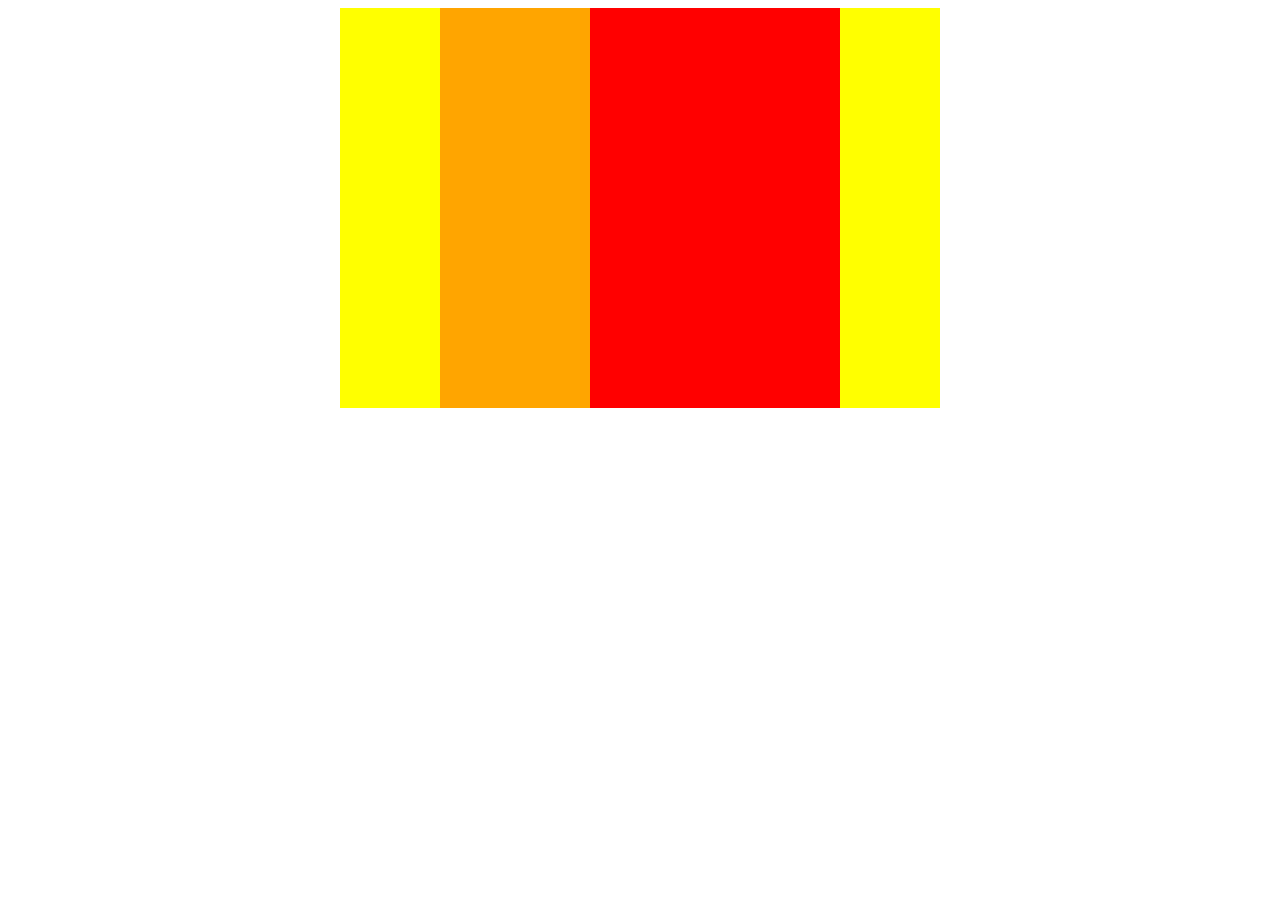
<file: 1-3boxes/index.html>
<!DOCTYPE html>
<html lang="ja">
  <head>
    <meta charset="UTF-8" />
    <link rel="stylesheet" href="style.css" />
    <title>boxes</title>
  </head>

 <body>
   <div class="boxes">
     <div class="box1"></div>
     <div class="box2"></div>
   </div>




 </body>
</html>
</file>
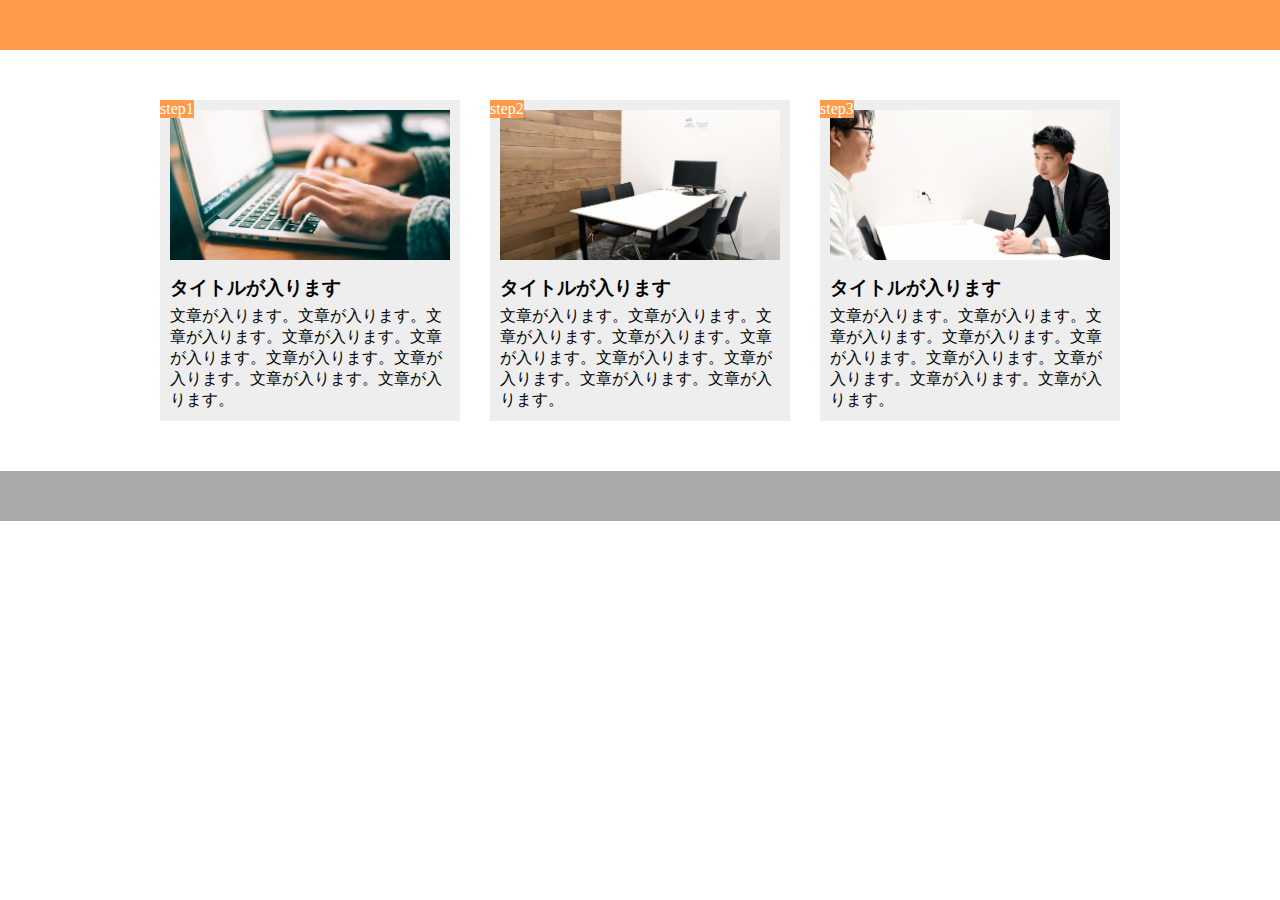
<file: 1-10課題/1-10.html>
<!DOCTYPE html>
<html lang="ja">
  <head>
    <meta charset="UTF-8">
    <meta name="viewport" content="width=device-width, initial-scale=1.0">
    <title>1-10演習問題</title>
    <link rel="stylesheet" href="1-10.css">
  </head>

  <body>
    <header></header>
    <main>
      <div class="box">
        <div class="box-img1"></div>
        <span class="step-num">step1</span>
        <h3 class="box-title">タイトルが入ります</h3>
        <p class="box-text">文章が入ります。文章が入ります。文章が入ります。文章が入ります。文章が入ります。文章が入ります。文章が入ります。文章が入ります。文章が入ります。</p>
      </div>

      <div class="box">
        <div class="box-img2"></div>
        <span class="step-num">step2</span>
        <h3 class="box-title">タイトルが入ります</h3>
        <p class="box-text">文章が入ります。文章が入ります。文章が入ります。文章が入ります。文章が入ります。文章が入ります。文章が入ります。文章が入ります。文章が入ります。</p>
      </div>

      <div class="box">
        <div class="box-img3"></div>
        <span class="step-num">step3</span>
        <h3 class="box-title">タイトルが入ります</h3>
        <p class="box-text">文章が入ります。文章が入ります。文章が入ります。文章が入ります。文章が入ります。文章が入ります。文章が入ります。文章が入ります。文章が入ります。</p>
      </div>
    </main>
    <footer></footer>
  </body>
</html>
</file>
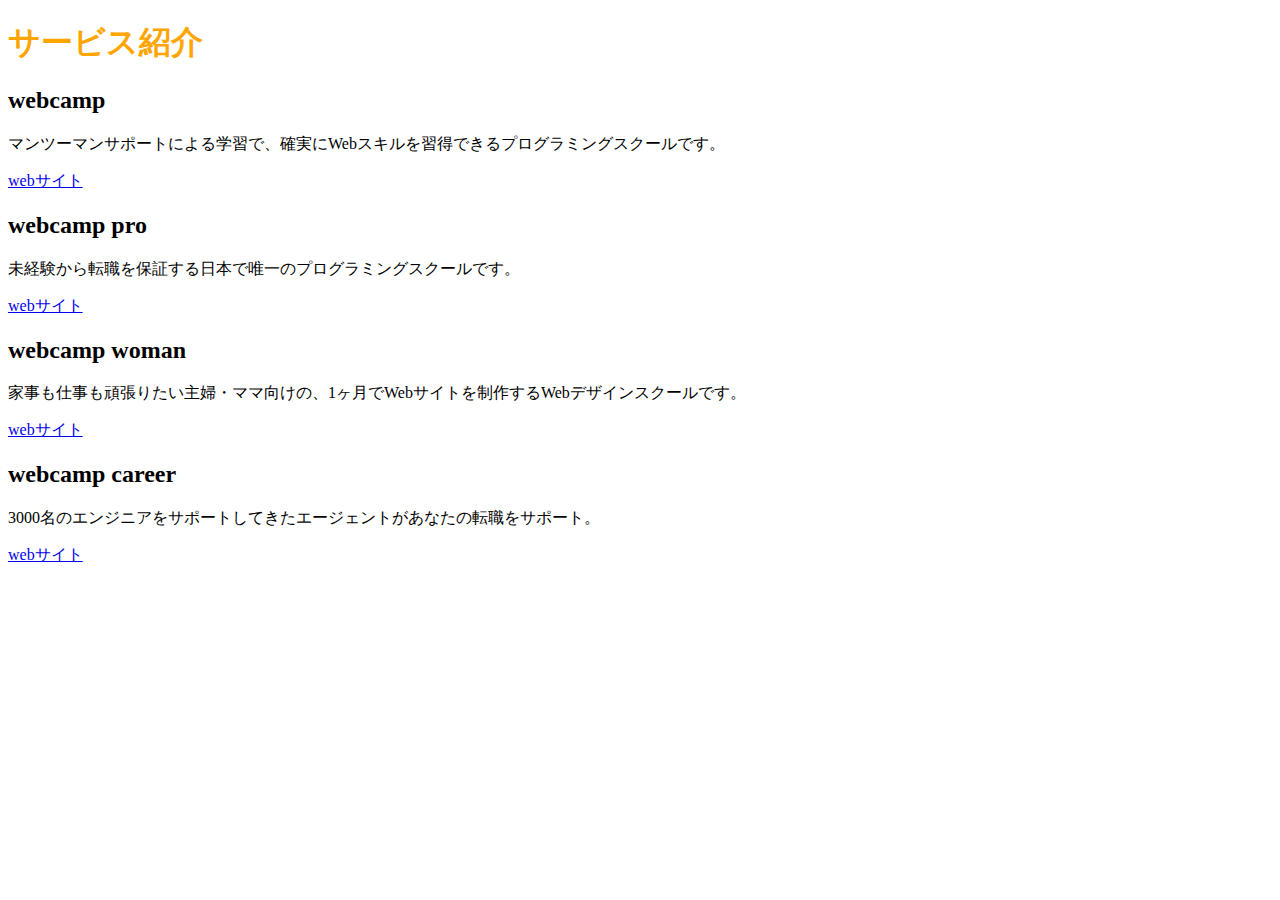
<file: 1-2演習問題/1-2.html>
<!DOCTYPE html>
<html lang="ja">
  <head>
    <meta charset="UTF-8">
    <title>1-2演習問題</title>
    <link rel="stylesheet" href="1-2.css">
  </head>

  <body>
    <h1>サービス紹介</h1>

    <h2>webcamp</h2>
    <p>マンツーマンサポートによる学習で、確実にWebスキルを習得できるプログラミングスクールです。</p>
    <a href="https://web-camp.io/">webサイト</a>

    <h2>webcamp pro</h2>
    <p>未経験から転職を保証する日本で唯一のプログラミングスクールです。</p>
    <a href="https://web-camp.io/pro/">webサイト</a>

    <h2>webcamp woman</h2>
    <p>家事も仕事も頑張りたい主婦・ママ向けの、1ヶ月でWebサイトを制作するWebデザインスクールです。</p>
    <a href="https://web-camp.io/skills/">webサイト</a>

    <h2>webcamp career</h2>
    <p>3000名のエンジニアをサポートしてきたエージェントがあなたの転職をサポート。</p>
    <a href="https://web-camp.io/commit/">webサイト</a>

  </body>
</html>
</file>
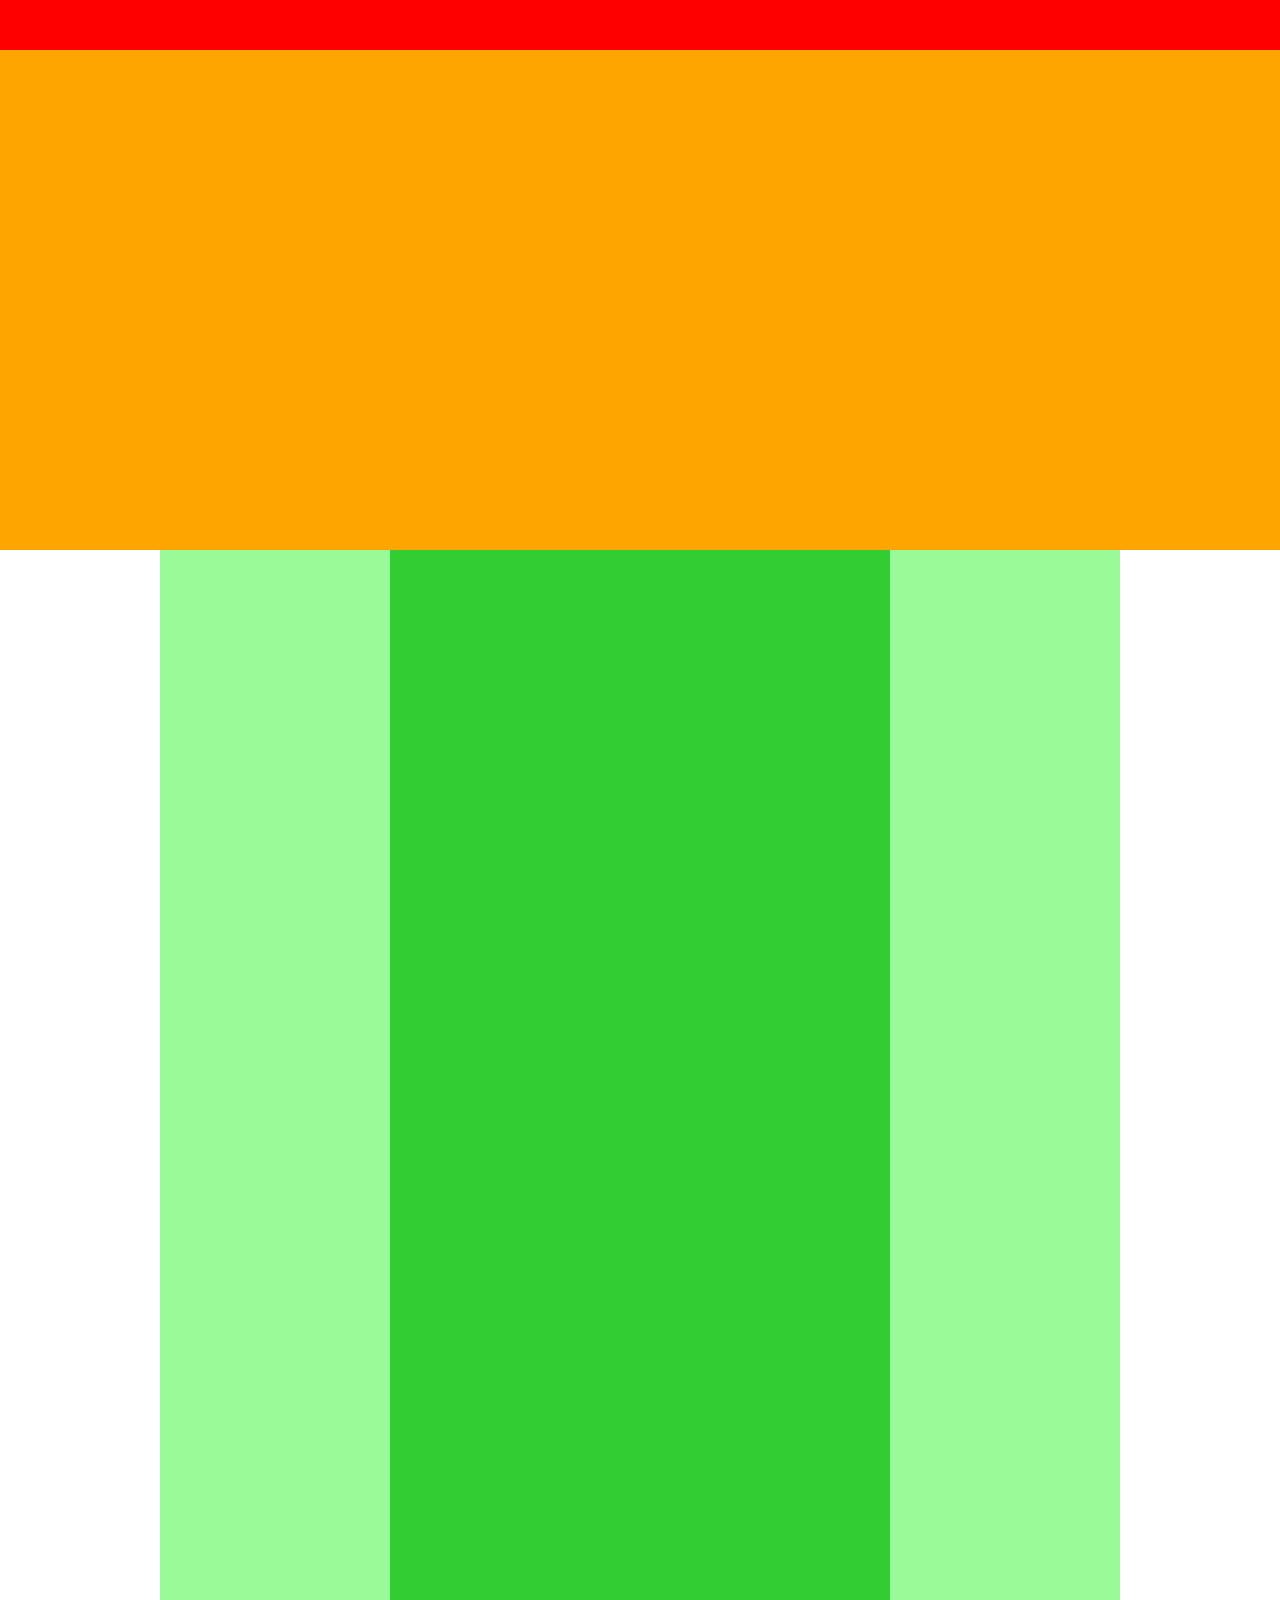
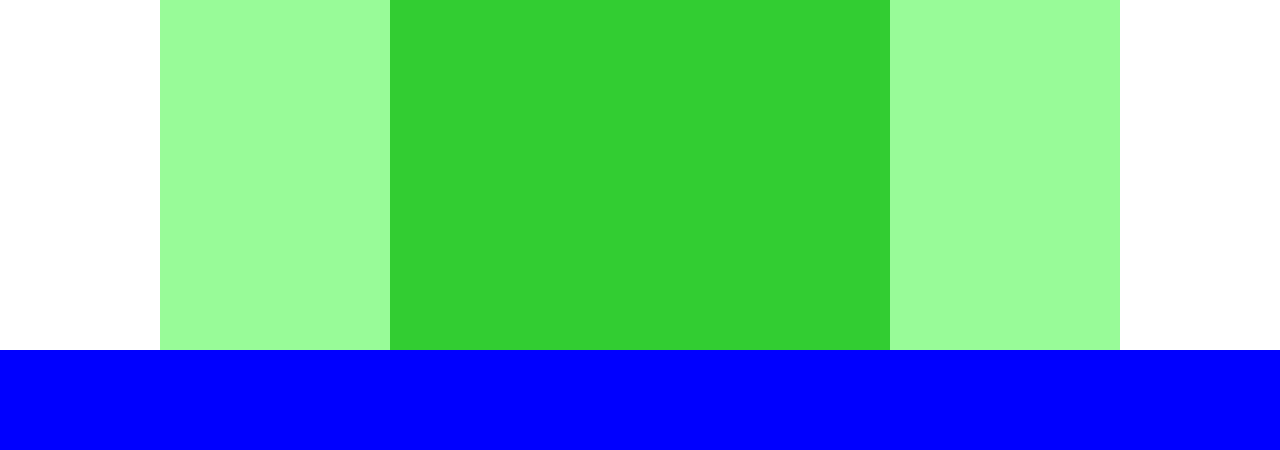
<file: 1-4演習問題/1-4.html>
<!DOCTYPE html>
<html lang="ja">
  <head>
    <meta charset="UTF-8" />
    <link rel="stylesheet" href="1-4.css" />
    <title>1-4演習問題</title>
  </head>

  <body>
    <div class="header"></div>
    <div class="main-visual"></div>
    <div class="main">
      <div class="main-left"></div>
      <div class="main-part"></div>
      <div class="main-right"></div>
    </div>
    <div class="footer"></div>
  </body>

</html>
</file>
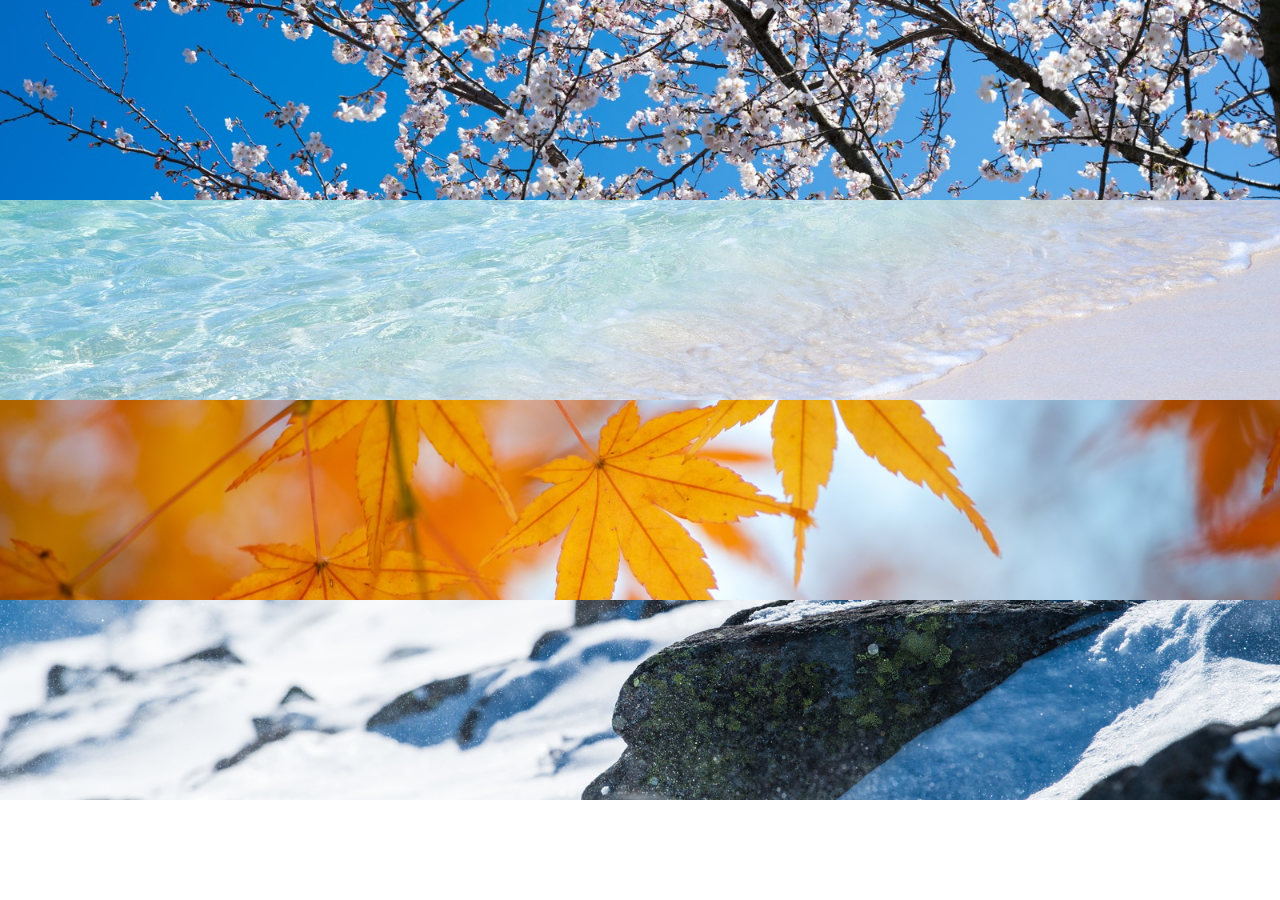
<file: 1-6演習問題/1-6.html>
<!DOCTYPE html>
<html lang="ja">
  <head>
    <meta charset="UTF-8">
    <link rel="stylesheet" href="1-6.css">
    <title>1-6演習問題</title>
  </head>

  <body>
    <div class="box1"></div>
    <div class="box2"></div>
    <div class="box3"></div>
    <div class="box4"></div>
  </body>
</html>
</file>
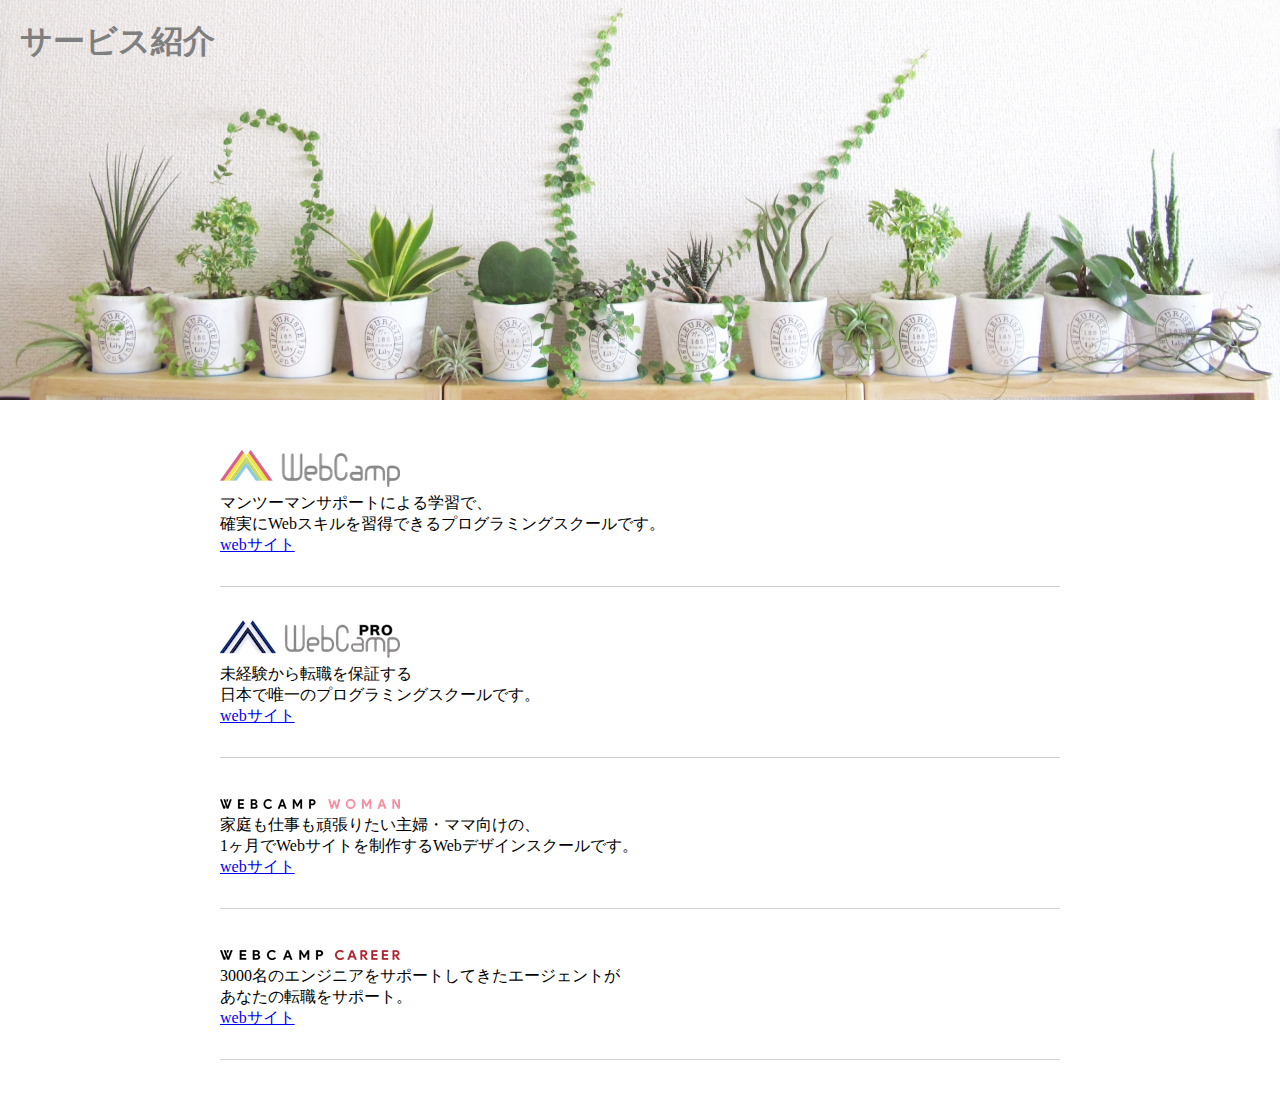
<file: 1-7演習問題/1-7.html>
<!DOCTYPE html>
<html lang="ja">
  <head>
    <meta charset="UTF-8">
    <link rel="stylesheet" href="1-7.css">
    <title>1-7演習問題</title>
  </head>

  <body>
    <section class="main-visual">
      <h1 class="heading">サービス紹介</h1>
    </section>
    <main>
      <section class="category1">
        <h2>
          <img src="img/wc-logo.png" alt="ロゴ">
        </h2>
        <p>
          マンツーマンサポートによる学習で、<br>
          確実にWebスキルを習得できるプログラミングスクールです。</p>
        <a href="https://web-camp.io/">webサイト</a>
      </section>

      <section class="category2">
        <h2>
          <img src="img/wcp-logo.png" alt="ロゴ">
        </h2>
        <p>
          未経験から転職を保証する<br>
          日本で唯一のプログラミングスクールです。</p>
        <a href="https://web-camp.io/commit/">webサイト</a>
      </section>

      <section class="category3">
        <h2>
          <img src="img/wcw-logo.png" alt="ロゴ">
        </h2>
        <p>
          家庭も仕事も頑張りたい主婦・ママ向けの、<br>
          1ヶ月でWebサイトを制作するWebデザインスクールです。</p>
        <a href="https://web-camp.io/skills/">webサイト</a>
      </section>

      <section class="category4">
        <h2>
          <img src="img/wcc-logo.png" alt="ロゴ">
        </h2>
        <p>
          3000名のエンジニアをサポートしてきたエージェントが<br>あなたの転職をサポート。</p>
          <a href="https://web-camp.io/pro/">webサイト</a>
      </section>
    </main>
  </body>
</html>
</file>
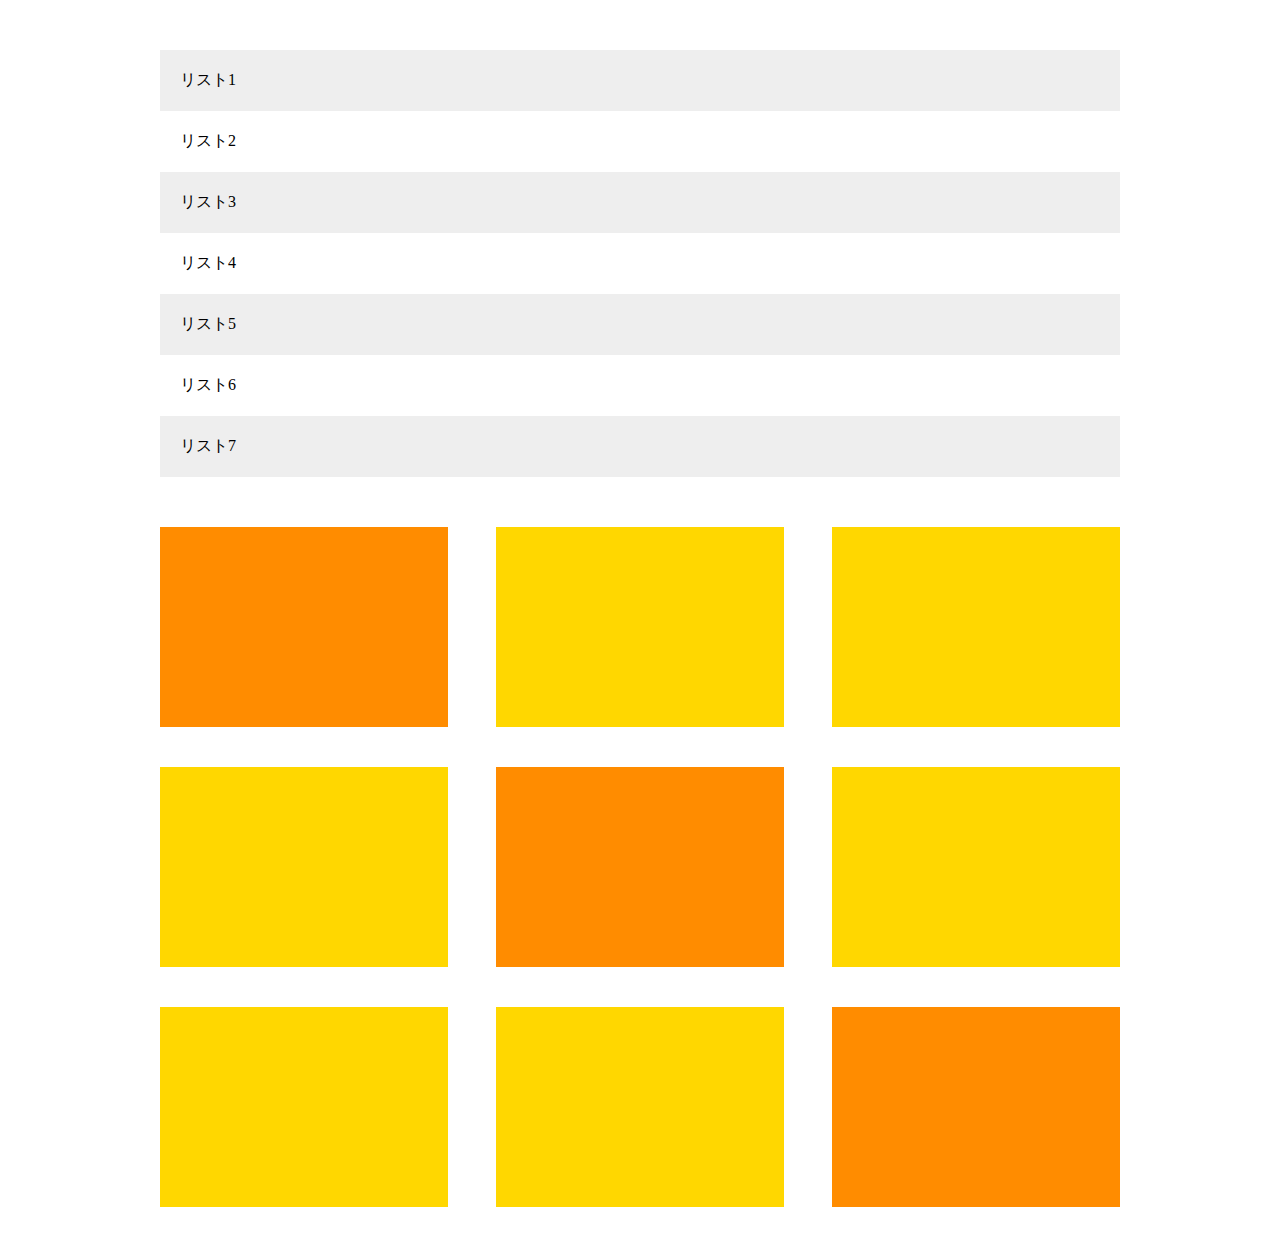
<file: 1-8演習問題/1-8.html>
<!DOCTYPE html>
<html lang="ja">
  <head>
    <meta charset="UTF-8" />
    <title>8章演習</title>
    <link rel="stylesheet" href="1-8.css" />
  </head>

  <body>
    <main>
      <ul class="main-list">
        <li class="list">リスト1</li>
        <li class="list">リスト2</li>
        <li class="list">リスト3</li>
        <li class="list">リスト4</li>
        <li class="list">リスト5</li>
        <li class="list">リスト6</li>
        <li class="list">リスト7</li>
      </ul>

      <div class="box-item">
        <div class="box"></div>
        <div class="box"></div>
        <div class="box"></div>
        <div class="box"></div>
        <div class="box"></div>
        <div class="box"></div>
        <div class="box"></div>
        <div class="box"></div>
        <div class="box"></div>
      </div>
    </main>
  </body>
</html>
</file>
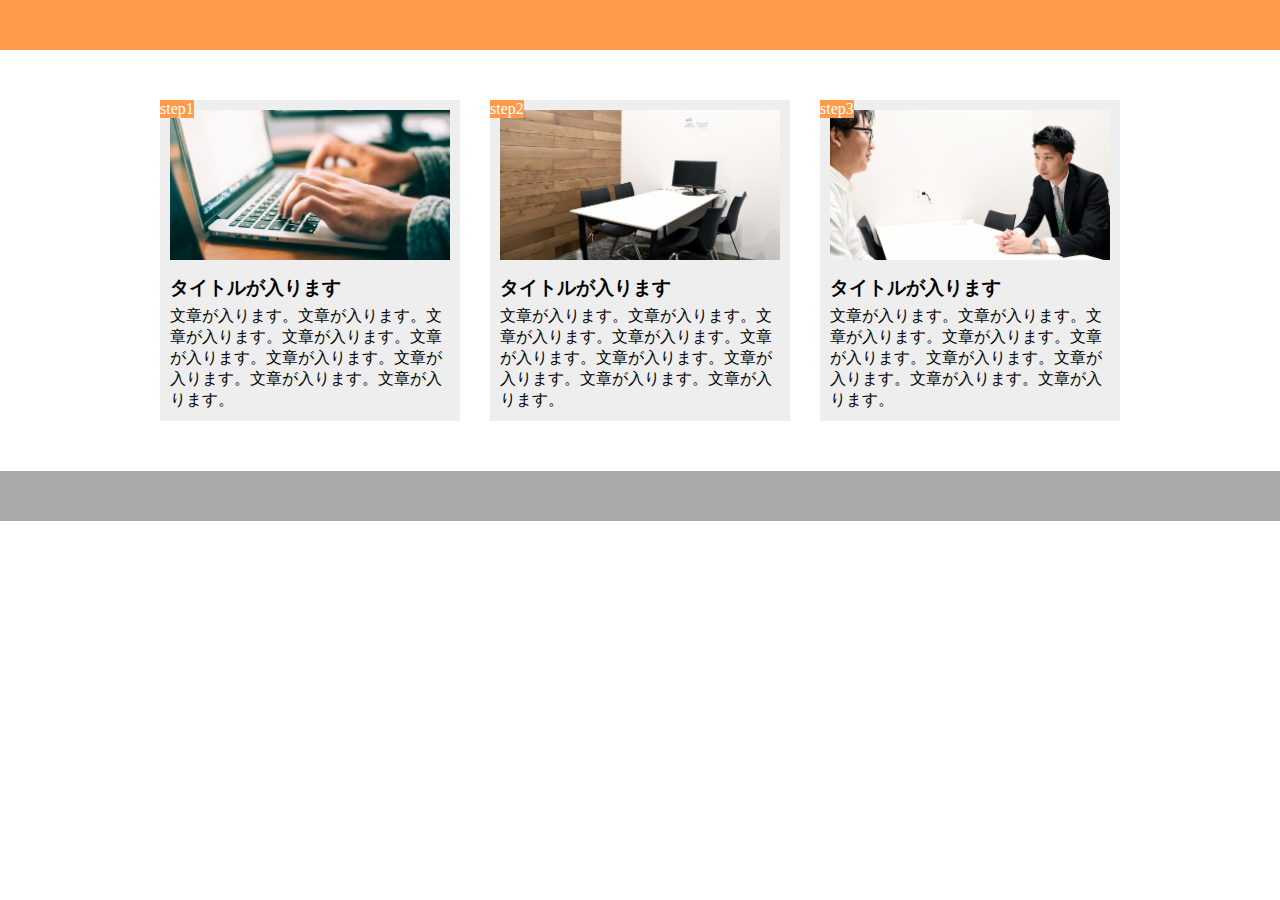
<file: 1-9演習問題/1-9.html>
<!DOCTYPE html>
<html lang="ja">
  <head>
    <meta charset="UTF-8">
    <title>1-9演習問題</title>
    <link rel="stylesheet" href="1-9.css">
  </head>

  <body>
    <header></header>
    <main>
      <div class="box">
        <div class="box-img1"></div>
        <span class="step-num">step1</span>
        <h3 class="box-title">タイトルが入ります</h3>
        <p class="box-text">文章が入ります。文章が入ります。文章が入ります。文章が入ります。文章が入ります。文章が入ります。文章が入ります。文章が入ります。文章が入ります。</p>
      </div>

      <div class="box">
        <div class="box-img2"></div>
        <span class="step-num">step2</span>
        <h3 class="box-title">タイトルが入ります</h3>
        <p class="box-text">文章が入ります。文章が入ります。文章が入ります。文章が入ります。文章が入ります。文章が入ります。文章が入ります。文章が入ります。文章が入ります。</p>
      </div>

      <div class="box">
        <div class="box-img3"></div>
        <span class="step-num">step3</span>
        <h3 class="box-title">タイトルが入ります</h3>
        <p class="box-text">文章が入ります。文章が入ります。文章が入ります。文章が入ります。文章が入ります。文章が入ります。文章が入ります。文章が入ります。文章が入ります。</p>
      </div>
    </main>
    <footer></footer>
  </body>
</html>
</file>
<file: 1-3boxes/style.css>
.boxes{
  display: flex;
  justify-content: center;
  margin: 0 auto;
  width: 600px;
  background-color: yellow;
}

.box1{
  width: 150px;
  height: 400px;
  background-color: orange;
}

.box2{
  width: 250px;
  height: 400px;
  background-color: red;
}
</file>
<file: 1-10課題/1-10.css>
*{
  padding: 0;
  margin: 0;
  box-sizing: border-box;
}

header{
  height: 50px;
  background-color: #ff9a4b;
}

main{
  width: 960px;
  margin: 50px auto;
  display: flex;
}

.box{
  width: 300px;
  margin-right: 30px;
  padding: 10px;
  background-color: #eee;
  position: relative;
}

.box:last-child{
  margin-right: 0;
}

.box-img1{
  background-image: url(./img/flow01.png);
  height: 150px;
  background-position: bottom;
  background-size: cover;
}

.box-img2{
  background-image: url(./img/flow02.png);
  height: 150px;
  background-position: bottom;
  background-size: cover;
}

.box-img3{
  background-image: url(./img/flow03.png);
  height: 150px;
  background-position: bottom;
  background-size: cover;
}

.step-num{
  position: absolute;
  top: 0;
  left: 0;
  background-color: #ff9a4b;
  color: #fff;
}

.box-title{
  margin: 15px 0 5px;
}

footer{
  height: 50px;
  background-color: #aaaaaa;
}

@media screen and (max-width: 768px){
  header{
    width: 100%;
  }

  main{
    width: 100%;
    display: block;
  }

  .box{
    width: 90%;
    margin-right: 3%;
    margin-left: 3%;
    margin-bottom: 20px;
  }

  .box:last-child{
    margin-bottom: 0;
  }

  footer{
    width: 100%;
  }
}

@media screen and (max-width: 425px){
  header{
    width: 100%;
  }

  main{
    width: 100%;
    display: block;
  }

  .box{
    width: 90%;
    margin-right: 5%;
    margin-left: 5%;
    margin-bottom: 20px;
  }

  .box:last-child{
    margin-bottom: 0;
  }

  footer{
    width: 100%;
  }
}
</file>
<file: 1-2演習問題/1-2.css>
h1{
  color: orange;
}
</file>
<file: 1-4演習問題/1-4.css>
*{
  margin: 0;
  padding: 0;
  box-sizing:border-box;
}

.header{
  width: 100%;
  height: 50px;
  background-color: red;
}

.main-visual{
  width: 100%;
  height: 500px;
  background-color: orange;
}

.main{
  width: 960px;
  display: flex;
  justify-content: center;
  margin: 0 auto;
}

.main-left{
  width: 230px;
  height: 1400px;
  background-color: palegreen;
}

.main-part{
  width: 500px;
  height: 1400px;
  background-color:limegreen;
}

.main-right{
  width: 230px;
  height: 1400px;
  background-color: palegreen;
}

.footer{
  width: 100%;
  height: 100px;
  background-color: blue;
}
</file>
<file: 1-6演習問題/1-6.css>
*{
  margin: 0;
  padding: 0;
  box-sizing: border-box;
}


.box1{
  width: 100%;
  height: 200px;
  background-image: url(img/box1.jpg);
  background-size: cover;
  background-position: center;
}

.box2{
  width: 100%;
  height: 200px;
  background-image: url(img/box2.jpg);
  background-size: cover;
  background-position: center;
}

.box3{
  width: 100%;
  height: 200px;
  background-image: url(img/box3.jpg);
  background-size: cover;
  background-position: center;
}

.box4{
  width: 100%;
  height: 200px;
  background-image: url(img/box4.jpg);
  background-size: cover;
  background-position: center;
}
</file>
<file: 1-7演習問題/1-7.css>
*{
  padding: 0;
  margin: 0;
  box-sizing: border-box;
}

.main-visual{
  width: 100%;
  height: 400px;
  background-image: url(img/mv.jpg);
  background-size: cover;
  background-position: bottom;
}

.heading{
  padding: 20px;
  color: #7f7f7f;
}

main{
  width: 840px;
  margin: 50px auto;
}

.category1{
  padding-bottom: 30px;
  margin-bottom: 30px;
  border-bottom: 1px solid #d1d1d1
}

.category2{
  padding-bottom: 30px;
  margin-bottom: 30px;
  border-bottom: 1px solid #d1d1d1
}

.category3{
  padding-bottom: 30px;
  margin-bottom: 30px;
  border-bottom: 1px solid #d1d1d1
}

.category4{
  padding-bottom: 30px;
  border-bottom: 1px solid #d1d1d1
}
</file>
<file: 1-8演習問題/1-8.css>
*{
  padding: 0;
  margin: 0;
  box-sizing: border-box;
}

main{
  width: 960px;
  margin: 50px auto;
}

.main-list{
  margin-bottom: 50px;
}

.list{
  padding: 20px;
  list-style: none;
}

.list:nth-child(odd){
  background-color: #eee;
}

.box-item{
  display: flex;
  flex-wrap: wrap;
}

.box{
  width: 30%;
  height: 200px;
  margin-bottom: 40px;
  margin-right: 5%;
  background-color: #ffd700;
}

.box:nth-child(1),
.box:nth-child(5),
.box:nth-child(9){
  background-color: #ff8c00;
}

.box:nth-child(3n){
  margin-right: 0;
}

.box:nth-child(7),
.box:nth-child(8),
.box:nth-child(9){
  margin-bottom: 0;
}
</file>
<file: 1-9演習問題/1-9.css>
*{
  padding: 0;
  margin: 0;
  box-sizing: border-box;
}

header{
  height: 50px;
  background-color: #ff9a4b;
}

main{
  width: 960px;
  margin: 50px auto;
  display: flex;
}

.box{
  width: 300px;
  margin-right: 30px;
  padding: 10px;
  background-color: #eee;
  position: relative;
}

.box:last-child{
  margin-right: 0;
}

.box-img1{
  background-image: url(img/flow01.png);
  height: 150px;
  background-position: bottom;
  background-size: cover;
}

.box-img2{
  background-image: url(img/flow02.png);
  height: 150px;
  background-position: bottom;
  background-size: cover;
}

.box-img3{
  background-image: url(img/flow03.png);
  height: 150px;
  background-position: bottom;
  background-size: cover;
}

.step-num{
  position: absolute;
  top: 0;
  left: 0;
  background-color: #ff9a4b;
  color: #fff;
}

.box-title{
  margin: 15px 0 5px;
}

footer{
  height: 50px;
  background-color: #aaaaaa;
}
</file>
